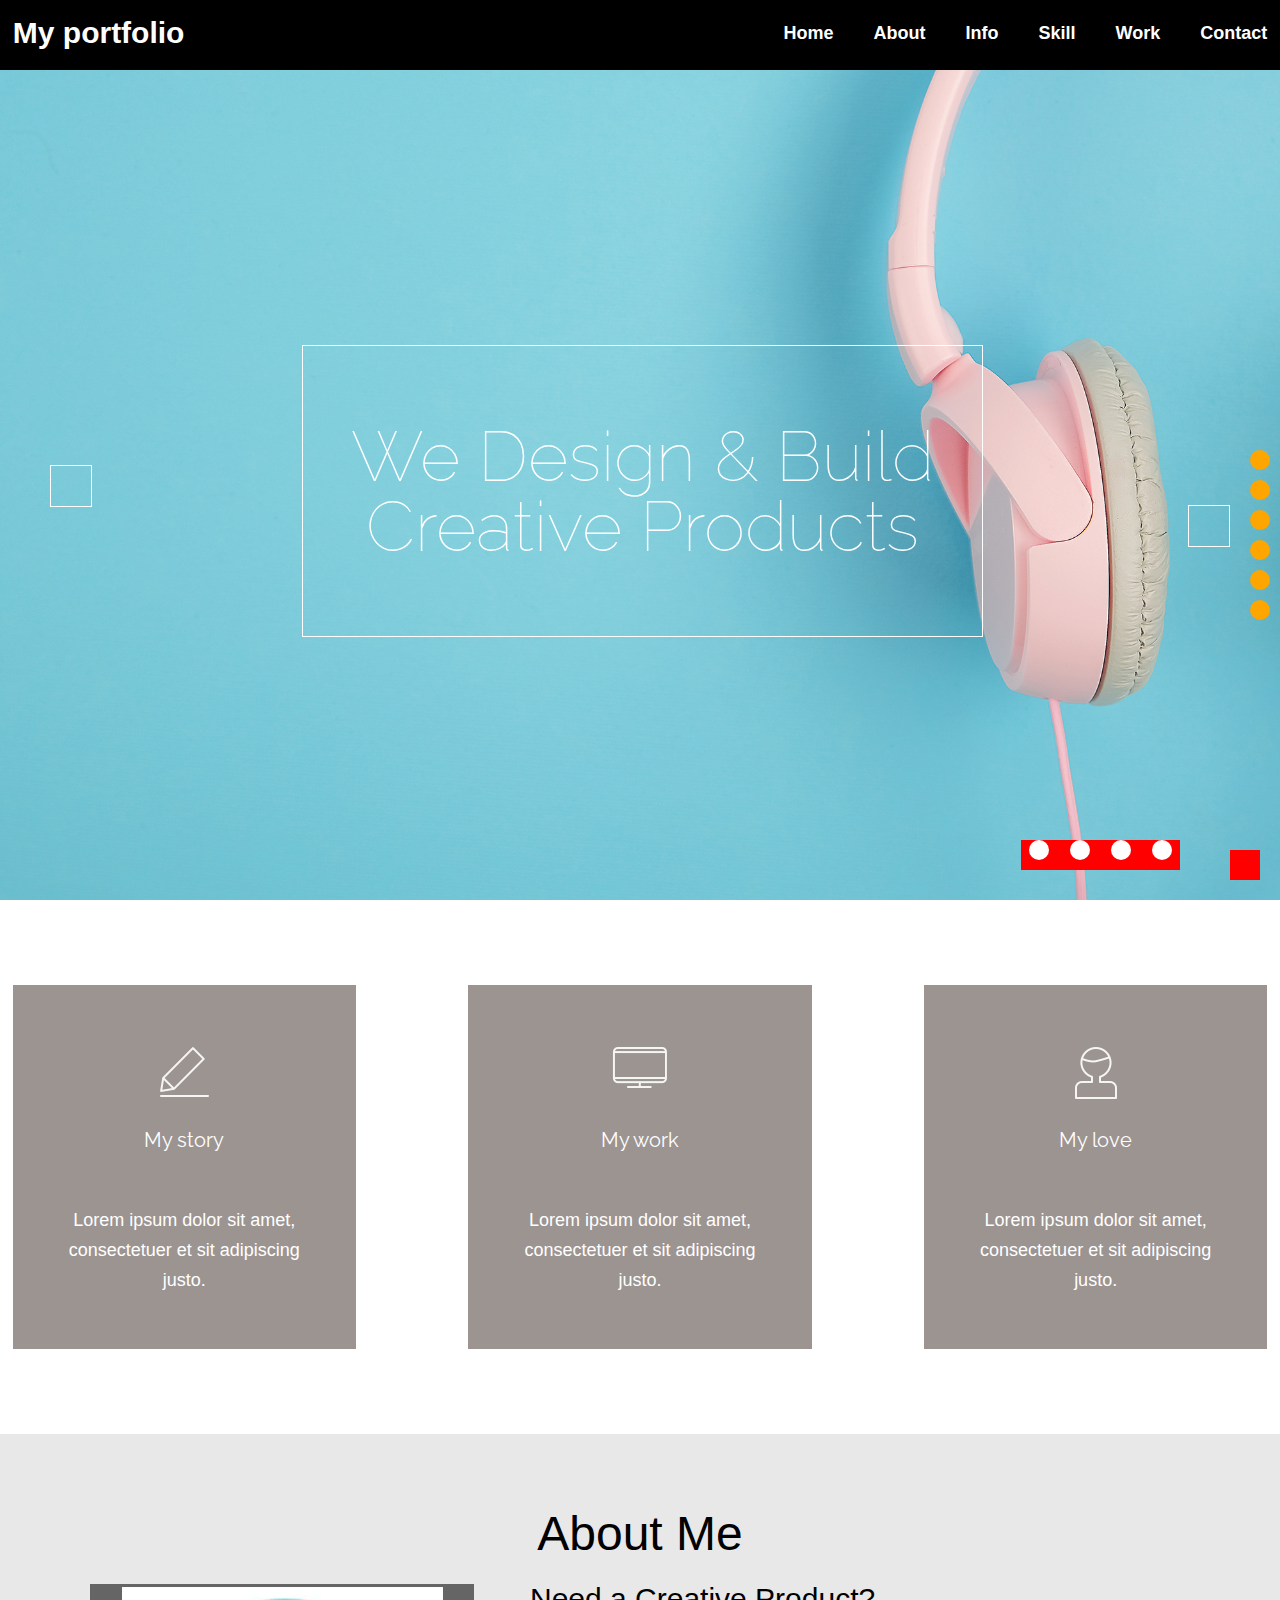
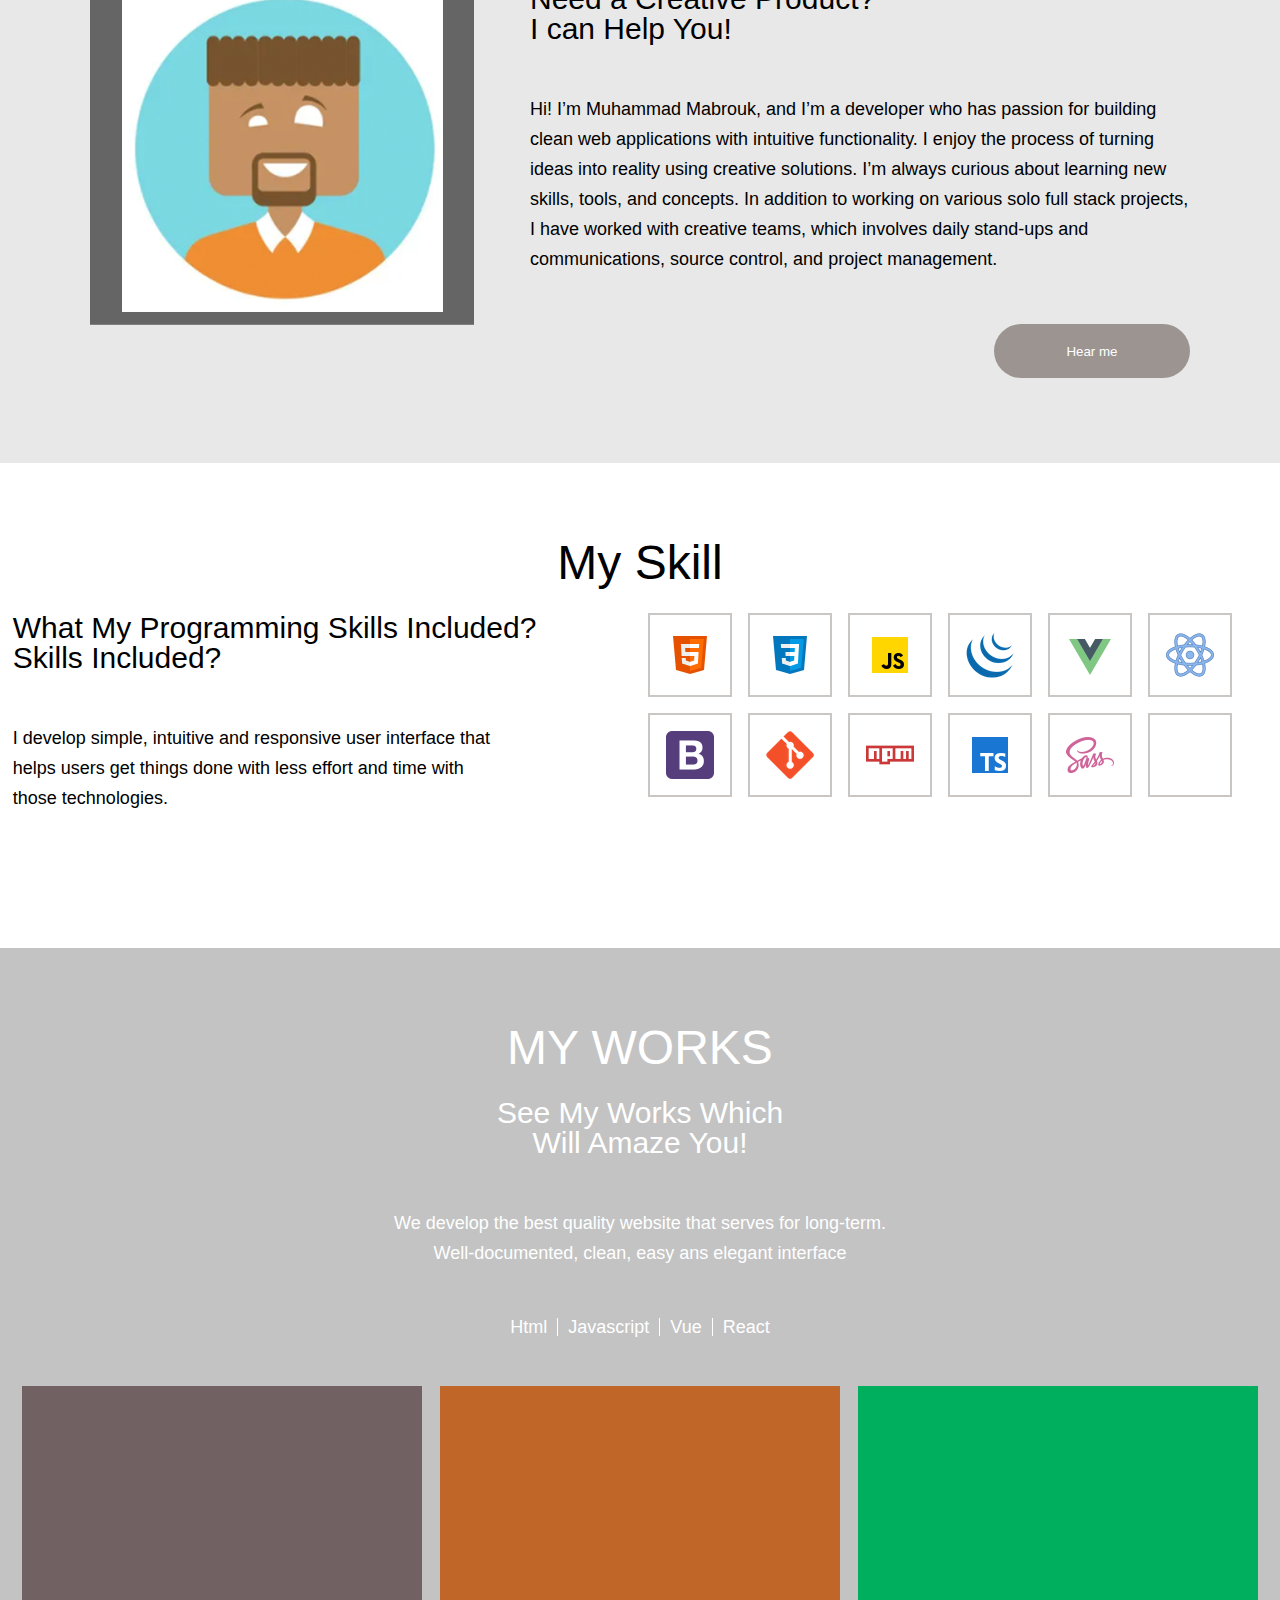
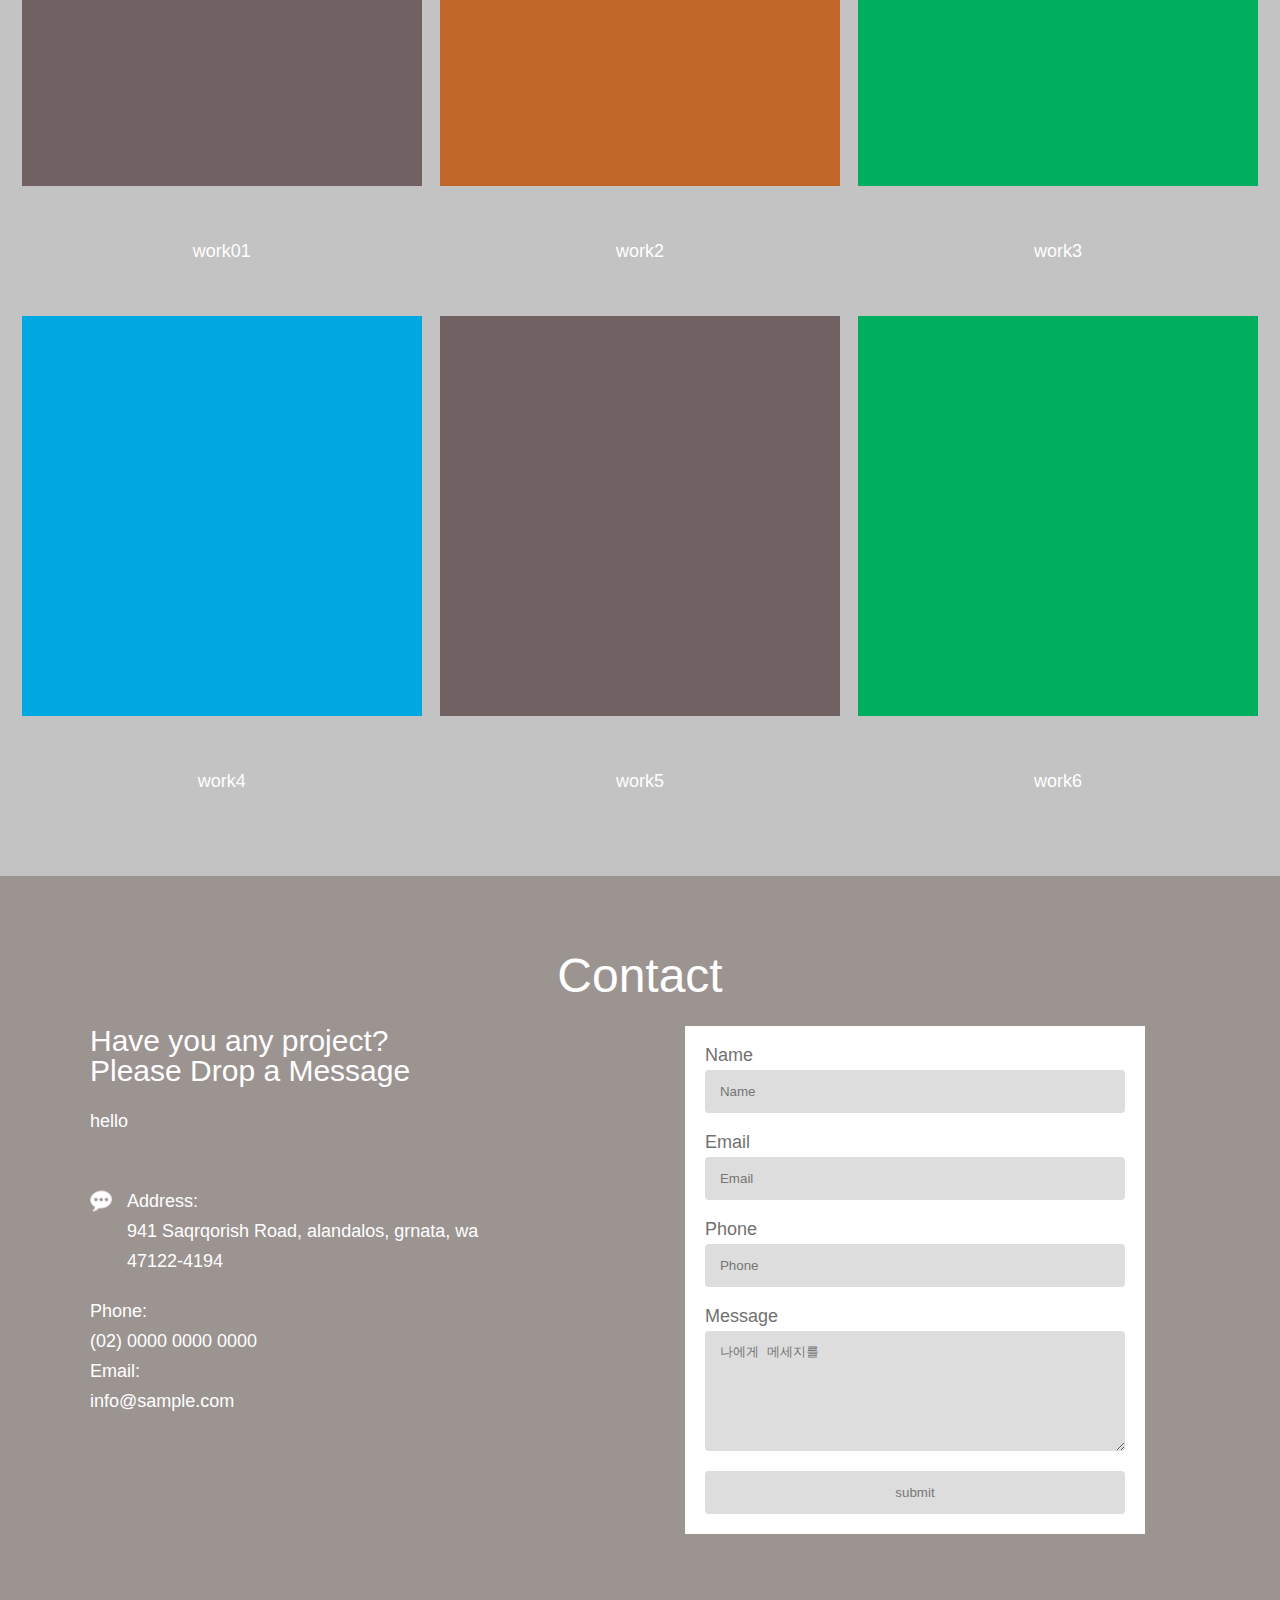
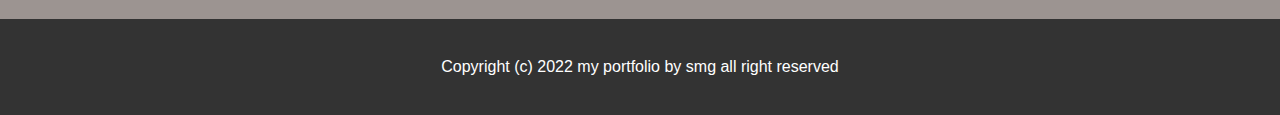
<file: index.html>
<!DOCTYPE html>
<html lang="ko">
<head>
  <meta charset="UTF-8">
  <meta http-equiv="X-UA-Compatible" content="IE=edge">
  <meta name="viewport" content="width=device-width, initial-scale=1.0">
  <title>skill</title>
  <link rel="stylesheet" href="css/reset.css">
  <link rel="stylesheet" href="css/index_px.css">
  <link rel="stylesheet" href="css/index_media.css">
</head>

<body>
<div id="wrap">
<header>
<div>
<h1><a href="#">My portfolio</a></h1>
<nav>
<h2 class="hide">메인내비게이션</h2>
<ul>
<li><a href="#">Home</a></li>
<li><a href="#">About</a></li>
<li><a href="#">Info</a></li>
<li><a href="#">Skill</a></li>
<li><a href="#">Work</a></li>
<li><a href="#">Contact</a></li>
</ul>
<p class="close">
  <span></span>
  <span></span>
</p>
</nav>

<p id="btn">
  <!-- 모바일 버튼 -->
  <span></span>
  <span></span>
  <span></span>
  <span></span>
  <span></span>
</p>
</div>
</header>

<article id="box01">
<h2>We Design & Build <br>
  Creative Products</h2>
<ul>
  <li class="no01">work01</li>
  <li class="no02">work02</li>
  <li class="no03">work03</li>
  <li class="no04">work04</li></ul>
<p class="next"></p>
<p class="prev"></p>

<p class="no">
  <a href="#">no01</a>
  <a href="#">no02</a>
  <a href="#">no03</a>
  <a href="#">no04</a></p>
</article>

<article id="box02">
<div>
<h3 class="hide">나의 슬로건</h3>

<dl>
<dt>My story</dt>
<dd>Lorem ipsum dolor sit amet, consectetuer et sit adipiscing justo.</dd>
</dl>

<dl>
<dt>My work</dt>
<dd>Lorem ipsum dolor sit amet, consectetuer et sit adipiscing justo.</dd>
</dl>

<dl>
<dt>My love</dt>
<dd>Lorem ipsum dolor sit amet, consectetuer et sit adipiscing justo.</dd>
</dl>
</div>
</article>

<article id="box03">
<div>
<h3>About Me</h3>
<div>
<figure>
<img src="../images/icon/people.png" alt="Jo Hyejin">
<figcaption class="hide">나의 이미지</figcaption>
</figure>
<div>
<p class="title">Need a Creative Product?<br>
  I can Help You!</p>
<p class="text">
  Hi! I’m Muhammad Mabrouk, and I’m a developer who has passion for building clean web applications with intuitive functionality. I enjoy the process of turning ideas into reality using creative solutions.
  I’m always curious about learning new skills, tools, and concepts. In addition to working on various solo full stack projects, I have worked with creative teams, which involves daily stand-ups and communications, source control, and project management.</p>
<p class="btn">
<button type="button">Hear me</button></p>
</div>
</div>
</div>
</article>

<article id="box04">
<div>
<h3>My Skill</h3>
<div>
<div>
<p class="title">
  What My Programming Skills Included?<br>
  Skills Included?</p>
  <p class="text">I develop simple, intuitive and responsive user interface that helps users get things done with less effort and time with those technologies.</p>
</p>
</div>
<ul>
  <li><a href="#">Html5</a></li>
  <li><a href="#">Css3</a></li>
  <li><a href="#">Javascript</a></li>
  <li><a href="#">Jquery</a></li>
  <li><a href="#">Vue</a></li>
  <li><a href="#">React</a></li>
  <li><a href="#">Bootstrap</a></li>
  <li><a href="#">Git</a></li>
  <li><a href="#">Npm</a></li>
  <li><a href="#">Typescript</a></li>
  <li><a href="#">Sass</a></li>
  <li><a href="#">#</a></li>
</ul>
</div>
</div>
</article>

<article id="box05">
<div>
<h3>MY WORKS</h3>
<p class="title">See My Works Which <br>
  Will Amaze You!</p>
<p class="text">We develop the best quality website that serves for long-term.<br>
  Well-documented, clean, easy ans elegant interface</p>
<ul>
  <li><a href="#">Html</a></li>
  <li><a href="#">Javascript</a></li>
  <li><a href="#">Vue</a></li>
  <li><a href="#">React</a></li>
</ul>
<!-- gallery -->
<div class="box">
<div id="show">
<div id="all">
<figure>
<img src="./images/pic01.png" alt="pic01">
<figcaption>work01</figcaption></figure>
        
<figure>
<img src="./images/pic02.png" alt="pic02">
<figcaption>work2</figcaption>
</figure>
        
<figure>
<img src="./images/pic03.png" alt="pic03">
<figcaption>work3</figcaption>
</figure>
        
<figure>
<img src="./images/pic04.png" alt="pic04">
<figcaption>work4</figcaption>
</figure>
        
<figure>
<img src="./images/pic01.png" alt="pic05">
<figcaption>work5</figcaption>
</figure>
        
<figure>
<img src="./images/pic03.png" alt="pic06">
<figcaption>work6</figcaption>
</figure>
</div>
</div>
<p class="next"></p>
<p class="prev"></p>
</div>
</div>
</article>

<article id="box06">
<div>
<h3>Contact</h3>
<div>
<div>
<p class="title">
  Have you any project?<br>
  Please Drop a Message</p>
<p class="text">hello</p>

<dl>
<dt>Address:</dt>
<dd>941 Saqrqorish Road, alandalos, grnata, wa <br>
  47122-4194</dd></dl>

<dt>Phone:</dt>
<dd><a href="tel:0000-0000-0000">(02) 0000 0000 0000</a></dd></dl>

<dt>Email:</dt>
<dd><a href="mailto:info@sample.com">info@sample.com</a></dd></dl>
</div>

<form action="#" method="post">
<fieldset>
<legend class="hide">나에게 메일로</legend>
<ul>
<li>
<label for="userName">Name</label>
<input type="text" id="userName" placeholder="Name" required></li>
<li>
<label for="userEmail">Email</label>
<input type="email" id="userEmail" placeholder="Email" required></li>
<li>
<label for="userPhone">Phone</label>
<input type="tel" id="userPhone" placeholder="Phone" required></li>
<li>
<label for="userMessage">Message</label>
<textarea name="userMessage" id="userMessage" cols="30" rows="10" placeholder="나에게 메세지를"></textarea></li>
</ul>

<p>
<input type="submit" value="submit">
</p>
</fieldset>
</form>
</div>
</div>
</article>
<!-- aside -->
<aside>
<h4 class="hide">서브메뉴</h4>
<ul>
  <li><a href="#wrap">Home</a></li>
  <li><a href="#box02">About</a></li>
  <li><a href="#box03">Info</a></li>
  <li><a href="#box04">Skill</a></li>
  <li><a href="#box05">Work</a></li>
  <li><a href="#box06">Contact</a></li>
</ul>
<h4 class="hide">top</h4>
<p><a href="#wrap">top</a></p>
</aside>

<footer>
Copyright (c) 2022 my portfolio by smg all right reserved
</footer>
</div>  
</body>
</html>
</file>
<file: css/index_px.css>
@charset "utf-8";

/* font-family: 'Raleway', sans-serif; */
@import url('https://fonts.googleapis.com/css2?family=Raleway&display=swap');

img{max-width:100%;}

body{
font: 18px/30px Arial,sans-serif;
}

.hide{
width:0; height:0;
font-size: 0; line-height: 0;
position:absolute;
visibility: hidden;
}

/* layout ->  */
/* 공통사항 */
header>div,article>div{
width:98%;/* 1320px; */
margin:0 auto;
}

#box02, #box03, #box04, #box05, #box06
{padding:85px 0;}

div>h3{
font-size: 48px;
text-align:center;
margin-bottom:35px;
}

.title{
font-size:30px;
margin-bottom:50px;
}
.text{
margin-bottom:50px;
}

/* header */
header{
padding:18px 0;
background-color:#000;
/* 타블렛, 모바일 버튼 */
position:relative;
}

header>div{
display:flex;
flex-wrap:wrap;
justify-content: space-between;
}

header h1>a{
font-family: '나눔고딕',Arial,sans-serif;
font-size:30px;
font-weight: bold;
color:#fff;
}

nav{}

nav>ul{
display:flex;
justify-content: flex-end;
align-items:center;
}

nav>ul>li{
margin-left:40px;
}

nav>ul>li>a{
font-weight:bold;
color:#fff;
}

/* header 버튼 */
#btn{
width:30px;
height:30px;
position:absolute;
right:18px;
top:18px;
background-color: red;
display:none;
}

nav .close{
position:absolute;
right:20px; top:20px;
width:30px; height:30px;
background-color: red;
display:none;
}

/* #box01 */
#box01{
/* width:auto; */
height:calc(100vh - 70px);
position:relative;
overflow: hidden;
background: url('../images/green.jpg') no-repeat center;
}

#box01>h2{
width:679px; height:290px;
margin:-140px 0 0 -338px;
position:absolute;
left:50%; top: 50%;
border:1px solid #fff;
display:flex;
flex-wrap:wrap;
justify-content:center;
align-items: center;
font-size:70px;
font-family: 'Raleway',sans-serif;
font-weight:lighter;
color:#fff;
line-height: 70px;
text-align: center;
}

#box01>ul{
width:400%;
height:100%;
display:flex;
flex-wrap:wrap;
}

#box01>ul>li{
width:25%;
height:100%;
background:url('../images/blue.jpg') no-repeat center top;
background-size:100%;
text-indent: -9999px;
}

#box01>ul>li.no02{background:url('../images/pink.jpg');}
#box01>ul>li.no03{background:url('../images/purple.jpg');}
#box01>ul>li.no04{background:url('../images/green.jpg');}

#box01>.no{
position:absolute;
right:100px;
bottom:30px;
background-color: red;
}

#box01>.no>a{
display:inline-block;
width:20px; height:20px;
margin:0 8px;
border-radius: 50%;
background-color: #fff;
text-indent: -99999px;
}

#box01>.prev{
position:absolute;
width:40px; height:40px;
left:50px; top:50%;
border:1px solid #fff;
margin-top:-20px;
}

#box01>.next{
position:absolute;
width:40px; height:40px;
right:50px; top:50%;
border: 1px solid #fff;
margin-top:20px;
}

/* box02 */
#box02{}

#box02>div{
width:98%;/* 980px; */
margin:0 auto;
/* background-color: green; */
display:flex;
flex-wrap:wrap;
justify-content:space-between;
}

#box02>div>dl{
width:27.3469387%;
/* 268px; */
padding:140px 0 54px;
text-align: center;
color:#fff;
background: #9c9491 url('../images/header_icon_01.png') no-repeat center 62px;
}
#box02>div>dl:nth-child(2){background-image: url('../images/header_icon_02.png');}
#box02>div>dl:nth-child(3){background-image: url('../images/header_icon_03.png');}

#box02>div>dl>dt{
font-family: 'Raleway',sans-serif;
font-size:20px;
margin-bottom:50px;
}

#box02>div>dl>dd{
width: 80%;
margin:0 auto;
}

/* box03 */
#box03{
background-color: #e8e8e8;}

#box03>div{}

#box03>div>div{
position:relative;
width:98%;/* 1100px; */
margin:0 auto;
/* background-color: green; */
/* absolute-> px 정리 */
padding-left: 440px;
box-sizing: border-box;
}

#box03>div>div>figure{
position:absolute;
left:0; top:0;
}

#box03 .btn{
text-align:right;
}

#box03 .btn>button{
width:196px; height:54px;
background-color:#9c9491;
border:none;
box-sizing: border-box;
border-radius: 27px;
color:#fff;
}

/* box04 */
#box04{}
#box04>div{}
#box04>div>div{
display:flex;
flex-wrap:wrap;
}

#box04>div>div>div{
width:50%;
}

#box04>div>div>div>.text{
width:490px;
/* 74.2424242%; */
}

#box04>div>div>ul{
width:50%;
}

#box04>div>div>ul>li{
width:80px; height: 80px;
margin:0 8px 16px;
border:2px solid #cac6c4;
float: left;
text-indent:-9999px;
background:url('../images/icon/html5.png') no-repeat center;
}

#box04>div>div>ul>li:nth-child(2){
background-image: url('../images/icon/css3.png');}
#box04>div>div>ul>li:nth-child(3){
background-image: url('../images/icon/javascript.png');}
#box04>div>div>ul>li:nth-child(4){
background-image: url('../images/icon/jquery.png');}
#box04>div>div>ul>li:nth-child(5){
background-image: url('../images/icon/vue.png');}
#box04>div>div>ul>li:nth-child(6){
background-image: url('../images/icon/react.png');}
#box04>div>div>ul>li:nth-child(7){
background-image: url('../images/icon/bootstrap.png');}
#box04>div>div>ul>li:nth-child(8){
background-image: url('../images/icon/git.png');}
#box04>div>div>ul>li:nth-child(9){
background-image: url('../images/icon/npm.png');}
#box04>div>div>ul>li:nth-child(10){
background-image: url('../images/icon/typescript.png');}
#box04>div>div>ul>li:nth-child(11){
background-image: url('../images/icon/sass.png');}
#box04>div>div>ul>li:nth-child(12){
background-image: none;}

/* box05 */
#box05{
background-color: #c3c3c3;
color:#fff;
text-align:center;
padding-bottom:30px;
}

#box05 a{
color:#fff;
}

#box05>div{}
#box05>div>.text{
width:60%;
margin:0 auto 50px;
}

/* tab 메뉴 파트 */
#box05>div>ul{
display:flex;
justify-content: center;
margin-bottom:50px;
}

#box05>div>ul>li{
border-left:1px solid #fff;
padding:0 10px;
line-height: 1;
}

#box05>div>ul>li:first-child{border:none;}

/* 전체:버튼 */
#box05 .box{}
#box05 #show{}
#box05 #all{
display:flex;
flex-wrap:wrap;
justify-content:space-around;
}

#box05 #all>figure{
width:calc(33.3333333% - 18px);
margin-bottom:50px;
}

#box05 #all>figure>img{
margin-bottom:50px;
}

/* 버튼 */
#box05 .box>.prev{}
#box05 .box>.next{}

/* box06 */
#box06{
background-color:#9c9491;
color:#fff;
}

#box06>a{
color:#fff;
}

#box06>div{
}

#box06>div>div{
width:1100px;
/* 98% */
margin:0 auto;
display:flex;
flex-wrap:wrap;
}

#box06>div>div>div{
width:50%;
}

#box06>div>div>div .text{width:80%;}
#box06>div>div>div .title{margin-bottom:20px;}

#box06>div>div>div dl{
margin-bottom:20px;
}

#box06>div>div>div dl>dt{
padding-left:37px;
background:url('../images/contact_icon_01.png') no-repeat left center;
background-size:22px;
}

#box06>div>div>div dl:nth-child(2)>dt{
background-image:url('../images/contact_icon_02.png');
}
#box06>div>div>div dl:nth-child(3)>dt{
background-image:url('../images/contact_icon_04.png');
}
#box06>div>div>div dl>dd{
padding-left:37px;
}

#box06>div>div>form{
width:50%;
padding:0 45px;
box-sizing:border-box;
color:#717171;
}
    
#box06>div form>fieldset{
background-color: #fff;
padding:20px;
}

#box06>div form>fieldset>ul{
/* background-color:green; */
}

#box06>div form>fieldset>ul>li{
margin-bottom:20px;
}

#box06>div form>fieldset>ul>li>label{
display:block;
line-height:1;
margin-bottom:6px
}

#box06>div form>fieldset>ul>li>input{
width: 100%;
box-sizing:border-box;
border:none;
background-color:#ddd;
line-height:43px;
border-radius:4px;
text-indent:15px;
}

#box06>div form>fieldset>ul>li>textarea{
width: 100%;
height:120px;
box-sizing:border-box;
border:none;
background-color:#ddd;
line-height:43px;
border-radius:4px;
text-indent:15px;
}

#box06>div form>fieldset>p{}

#box06>div form>fieldset>p>input{
width:100%;
box-sizing:border-box;
height:43px;
border:none;
border-radius:4px;
background-color:#ddd;
color: #777;
}

/* footer */
footer{
padding:40px 0;
background-color: #333;
text-align: center;
color:#fff;
font-size:16px;
line-height:1;
}

/* aside */
aside>ul{
position:fixed;
right:10px;
top:50%;
}

aside>ul>li{
margin-bottom:10px;
}

aside>ul>li>a{
display:block;
width:20px;
height:20px;
border-radius:50%;
text-indent:-9999px;
background-color:orange;
}

aside>ul>li>a.selected{
background-color:#000;
}

aside>p{
position:fixed;
right:20px;
bottom:20px;
width:30px; height:30px;
background-color:red;
color:#fff;
}

aside>p>a{
display:block;
width:30px; height:30px;
background-color:red;
color:#fff;
text-indent: -9999px;
}
</file>
<file: css/index_media.css>
@charset "utf-8";

@media screen and (min-width:1330px){
header>div,article>div{
width:1320px;
}
#box03>div>div{
width:1100px;
}
#box03>div>div{
width:1100px;
}
#box02>div{
width:980px;
}}
/*  */

@media screen and (max-width:1329px) and (min-width:1150px){
#box03>div>div{
width:1100px;
}
#box03>div>div{
width:1100px;
}
/*  */
}
@media screen and (max-width:1149px) and (min-width:990px){
#box02>div{
width:980px;
}
}
/*  */

@media screen and (max-width:989px) and (min-width:580px){
header{
position:fixed;
left:0; top:0;
width:100%;
z-index:700;
}    
header>div{
display:block;
align-items: center;
}
nav{
position:fixed;
left:0;
/* left:-400px; */
top:0;
width: 400px; height: 100%;
padding:0 40px;
box-sizing:border-box;
background-color:rgba(0,0,0,0.8);
}

nav>ul{
/* display:none; */
width:100%;
height:100%;
background-color:green;
flex-direction: column;
justify-content: center;
/* align-items:center; */
}

nav>ul>li{
width:100%;
margin-left:40px;
border-bottom:1px solid #fff;
}
nav>ul>li>a{
line-height:60px;
}
#btn{
display:block;
}
nav .close{
display:block;
}
/* box01 */
#box01{
height:100vh;
}
#box01>h2{
left:none; top: 50%;
margin:-140px 0 0 -338px;
width:100%;
border:none;
font-size:50px;
}
#box01>ul>li{
background-size:auto 100%;
}
/* box02 */
#box02>div{
justify-content:space-evenly;
}
/* box03 */
#box03>div>div{
padding-left: 0px;
}
#box03>div>div>figure{
position:static;
text-align:center;
margin-bottom:40px;
}
#box03 .title{
text-align: center;
}

/* box04 */
#box04>div>div{
display:block;
}
    
#box04>div>div>div{
width:88vw;
margin:0 auto;
background-color:pink;
}
    
#box04>div>div>div>.text{
width:auto;
}
  
#box04>div>div>div>.title{
text-align:center;
}

#box04>div>div>ul{
width:60vw;
margin:0 auto;
overflow:hidden;
}

/* box05 */
#box05 .box{
position:relative;
}
#box05 #show{
width:80vw;
margin:0 auto;
overflow:hidden;
}

#box05 #all{
width:160vw;
/* display:flex;
flex-wrap:wrap;
justify-content:space-around; */
}

#box05 #all>figure{
width:24vw;
margin-bottom:0;
margin:0 1.3333333vw 0px;
}

#box05 #all>figure>img{
margin-bottom:15px;
}

/* 버튼 */
#box05 .box>.prev{
position:absolute;
top:50%;
left:3vw;
width:3vw;
height:3vw;
background-color:red;
}
#box05 .box>.next{
position:absolute;
top:50%;
right:3vw;
width:3vw;
height:3vw;
background-color:red;
}

/* box06 */
/* #box06>div{
display:block;
}
#box06>div>div>div .text{width:80%;}
#box06>div>div>div .title{margin-bottom:20px;}
#box06>div>div>div dl{
margin:0 auto;
}
#box06>div>div>div dl>dd{
display: flex;
}
  
#box06>div>div>form{
width:76vw;
} */
#box06>div{}
    
#box06>div>div{
width:88vw;
margin:0 auto;
display:block;
}
    
#box06>div>div>div{
width:auto;
margin-bottom:45px;
}
    
#box06>div>div>div .text{
text-align:center;
width:auto;
}
#box06>div>div>div .title{
text-align:center;
}
    
#box06>div>div>div dl{
width:76vw;
margin-bottom:0px;
margin:0 auto 1px;
}
    
#box06>div>div>div dl>dt{
display:inline-block;
}

#box06>div>div>div dl>dd{
padding-left: 0px;
display:inline-block;
}
    
#box06>div>div>form{
width:76vw;
padding:0 0px;
margin:0 auto;
}
/*  */
}

@media screen and (max-width:579px) and (min-width:230px){
/* 공통사항 */      
#box02, #box03, #box04, #box05, #box06
{padding:40px 0;}
        
div>h3{
font-size: 35px;
text-align:center;
margin-bottom:35px;
}
        
.title{
font-size:30px;
margin-bottom:30px;
}
.text{
margin-bottom:30px;
}

/* header */
header{
width:100%;
padding:10px 0;
background-color: #000;
z-index: 700;
/* 타블렛, 모바일 버튼 */
position:fixed;
}
    
header>div{
display:block;
text-align:center;
}
 
header h1>a{
font-weight: normal;
}

/* nav */
nav{
position:fixed;
/* left:0; */
left:-100%;
top:0;
width:100%; height: 100%;
background-color:rgba(0,0,0,0.5);
padding:10vw;
box-sizing:border-box;
z-index:900;
}
    
nav>ul{
flex-direction: column;
justify-content: center;
/* background-color:pink; */
}
    
nav>ul>li{
margin-left:0px;
width:100%;
border-bottom:1px solid #fff;
}
    
nav>ul>li>a{
line-height:80px;
}
    
/* header 버튼 */
#btn{
display:block;
}
    
nav .close{
display:block;
}
    
/* #box01 */
#box01{
/* width:auto; */
height:calc(100vh - 54px);
position:relative;
overflow:hidden;
}
    
#box01>h2{
position:absolute;
left:0; top: 50%;
margin:-70px 0 0 0px;
border:none;
width:100%; height:auto;
/* display:flex;
flex-wrap:wrap;
justify-content:center;
align-items: center; */
font-size:35px;
/* font-family: 'Raleway',sans-serif;
font-weight:lighter;
color:#fff;
line-height: 70px;
text-align: center; */
}
    
#box01>ul>li{
/* background:url('../images/blue.jpg') no-repeat center top; */
background-position:right top;
background-size: auto 100%;
}

#box01>.prev{
width:5vw; height:5vw;
left:5vw;
margin-top:-2.5vw;
}
    
#box01>.next{
width:5vw; height:5vw;
right:5vw;
margin-top:-2.5vw;
}

/* box02 */
#box02{
display:inline-block;
}

#box02>div{
width:90vw;
margin:0 auto;
display:block;
}

nav{
display:none;
}

nav>ul>li{
width:100%;
margin-left:40px;
border-bottom:1px solid #fff;
}

nav>ul>li>a{
line-height:60px;
}

#btn{
display:block;
}
nav .close{
display:block;
}

/* box01 */
#box01{
height:100vh;
}

#box01>h2{
left:none; top: 50%;
margin:-140px 0 0 -338px;
width:100%;
border:none;
font-size:50px;
}

#box01>ul>li{
background-size:auto 100%;
}

/* box02 */
#box02>div{
justify-content:space-evenly;
}

/* box03 */
#box03>div>div{
padding-left: 0px;
}

#box03>div>div>figure{
position:static;
text-align:center;
margin-bottom:40px;
}

#box03 .title{
text-align: center;
}
/* box04 */

#box02>div>dl{
width: auto;
padding:25px 0;
background-color: none;
background-color:#9c9491;
margin-bottom:20px;
}

#box02>div>dl:last-child{
margin-bottom:0;
}

#box02>div>dl:nth-child(2){background-image: none;}
#box02>div>dl:nth-child(3){background-image: none;}

#box02>div>dl>dt{
margin-bottom:20px;
}

/* box03 */   
#box03>div>div{
width:auto;
padding-left:0;
}
    
#box03>div>div>figure{
position:static;
text-align: center;
margin-bottom:30px;
}

#box03>div>div>div{
width:90vw;
margin:0 auto;
}

#box03>div>div>div>.title{
text-align:center;
}

#box03 .btn{
text-align:center;
}

/* box04 */
#box04>div>div{
width:90vw;
display:block;
margin:0 auto;
}

#box04>div>div>div{
width:auto;
}

#box04>div>div>div>.text{
width:auto;
text-align:center;
}

#box04>div>div>div>.title{
text-align:center;
}

#box04>div>div>ul{
width:80vw;
overflow:hidden;
margin:0 auto;
}

/* box05 */
#box05 .box{
position:relative;
margin:0 auto;
}

#box05 #show{
width:80vw;
margin: 0 auto;
overflow:hidden;
}

#box05 #all{
width:240vw;
}

#box05 #all>figure{
width:30vw;
margin-bottom:0;
margin: 0 5vw;
}

#box05 #all>figure>img{
margin-bottom:10px;
}

/* 버튼 */
#box05 .box>.prev{
width:5vw; height:5vw;
position:absolute;
left:2.5vw; top:50%;
margin-top:-2.5vw;
background-color:red;
}

#box05 .box>.next{
width:5vw; height:5vw;
position:absolute;
right:2.5vw; top:50%;
margin-top:-2.5vw;
background-color:red;
}
/*  */
}

@media screen and (max-width:579px) and (min-width:230px){}
</file>
